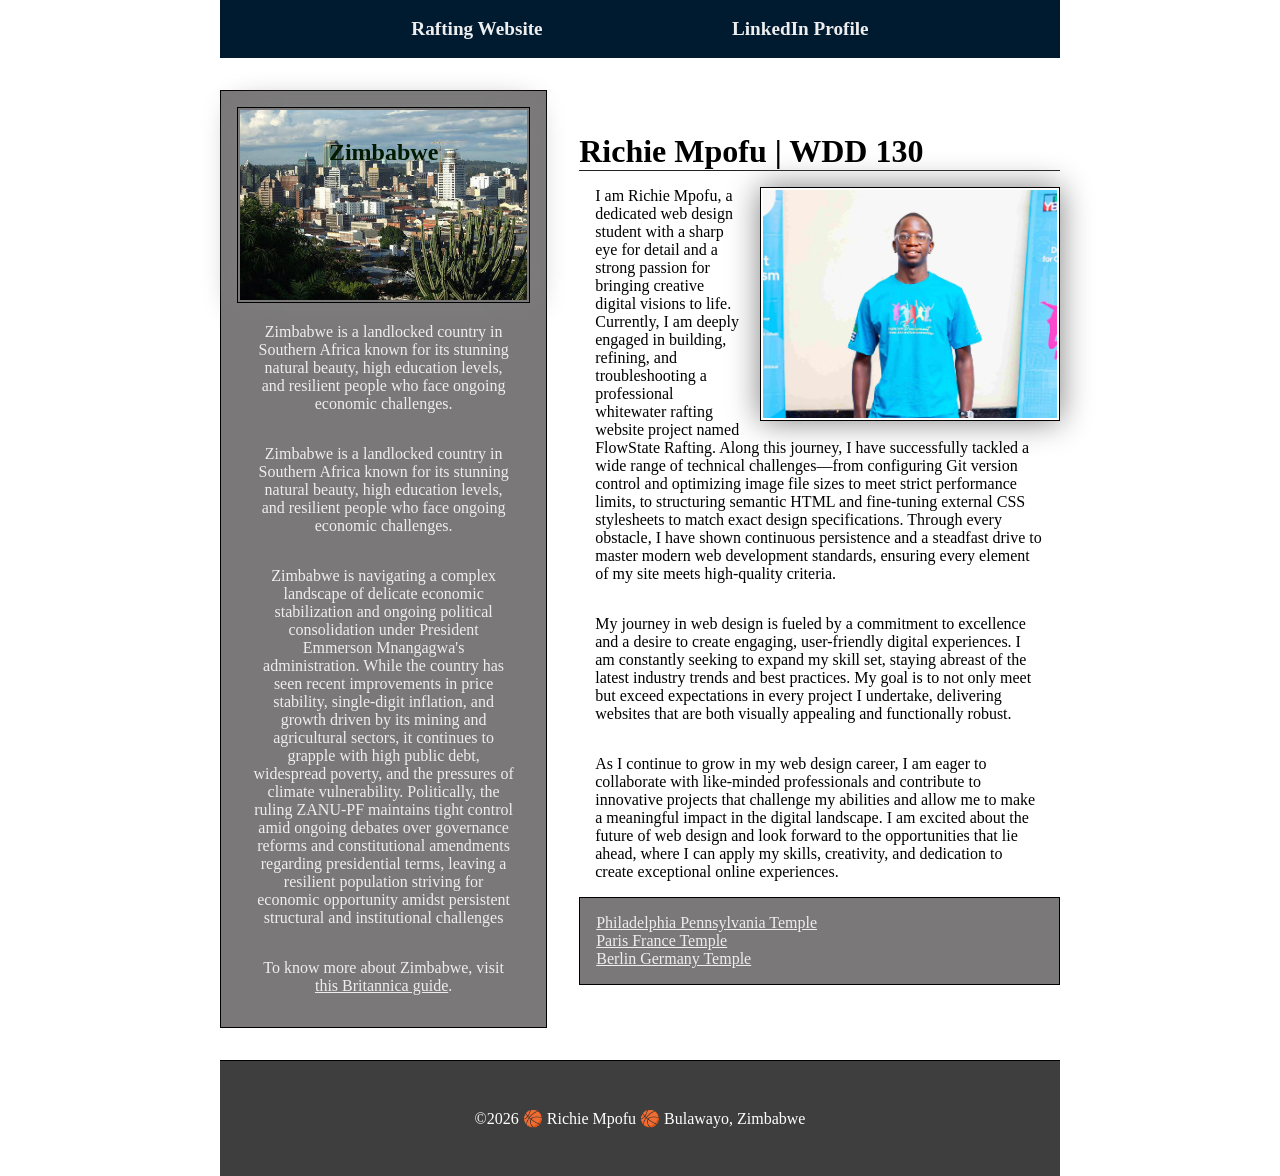
<file: index.html>
<!DOCTYPE html>
<html lang="en-US">

<head>
    <meta name="description"
      content="My name is Richie and this is the web developing and design course. This page is for the purpose of practicing.">
    <link rel="stylesheet" href="styles/styles.css">
    <meta charset="UTF-8">
    <meta name="viewport" content="width=device-width, initial-scale=1.0">
    <title>Richie Mpofu | WDD 130 </title>
    <meta name="author" content="Richie Mpofu">
</head>

<body>
    <header>
        <nav>
            <a href="wwr/">Rafting Website</a>
            <a href="https://www.linkedin.com/in/richiempofu/" target="_blank">LinkedIn Profile</a>
        </nav>
    </header>
<div class="grid">
    <main>
        <h1>Richie Mpofu | WDD 130</h1>
        <img src="images/profile.jpg" alt="Hello, My name is Richie Mpofu" width="200">
        <p>I am Richie Mpofu, a dedicated web design student with a sharp eye for detail and a strong passion for bringing creative digital visions to life. Currently, I am deeply engaged in building, refining, and troubleshooting a professional whitewater rafting website project named FlowState Rafting. Along this journey, I have successfully tackled a wide range of technical challenges—from configuring Git version control and optimizing image file sizes to meet strict performance limits, to structuring semantic HTML and fine-tuning external CSS stylesheets to match exact design specifications. Through every obstacle, I have shown continuous persistence and a steadfast drive to master modern web development standards, ensuring every element of my site meets high-quality criteria.</p>
        <p>My journey in web design is fueled by a commitment to excellence and a desire to create engaging, user-friendly digital experiences. I am constantly seeking to expand my skill set, staying abreast of the latest industry trends and best practices. My goal is to not only meet but exceed expectations in every project I undertake, delivering websites that are both visually appealing and functionally robust.</p>
        <p>As I continue to grow in my web design career, I am eager to collaborate with like-minded professionals and contribute to innovative projects that challenge my abilities and allow me to make a meaningful impact in the digital landscape. I am excited about the future of web design and look forward to the opportunities that lie ahead, where I can apply my skills, creativity, and dedication to create exceptional online experiences.</p>
        <ul class="box">
        <li><a href="https://www.churchofjesuschrist.org/temples/details/philadelphia-pennsylvania-temple" target="_blank" rel="noopener">Philadelphia Pennsylvania Temple</a></li>
        <li><a href="https://www.churchofjesuschrist.org/temples/details/paris-france-temple" target="_blank" rel="noopener">Paris France Temple</a></li>
        <li><a href="https://www.churchofjesuschrist.org/temples/details/berlin-germany-temple" target="_blank" rel="noopener">Berlin Germany Temple</a></li>
        </ul>

    </main>
    <aside class="box">
        <h2>Zimbabwe</h2>
        <img src="images/zimbabwe.jfif" alt="Zimbabwe, Harare City" width="200">
        <p>Zimbabwe is a landlocked country in Southern Africa known for its stunning
            natural beauty, high
            education levels, and resilient people who face ongoing economic challenges.</p>
        <p>Zimbabwe is a landlocked country in Southern Africa known for its stunning natural beauty, high education levels, and resilient people who face ongoing economic challenges.</p>
        <p>Zimbabwe is navigating a complex landscape of delicate economic stabilization and ongoing political consolidation under President Emmerson Mnangagwa's administration. While the country has seen recent improvements in price stability, single-digit inflation, and growth driven by its mining and agricultural sectors, it continues to grapple with high public debt, widespread poverty, and the pressures of climate vulnerability. Politically, the ruling ZANU-PF maintains tight control amid ongoing debates over governance reforms and constitutional amendments regarding presidential terms, leaving a resilient population striving for economic opportunity amidst persistent structural and institutional challenges</p>
        <p>To know more about Zimbabwe, visit <a href="https://www.britannica.com/place/Zimbabwe?utm_source=gemini">this Britannica guide</a>.</p>
    </aside>
</div>
        <footer>
            <p>©2026 🏀 Richie Mpofu 🏀 Bulawayo, Zimbabwe</p>
        </footer>
    </body>
    </html>
</file>
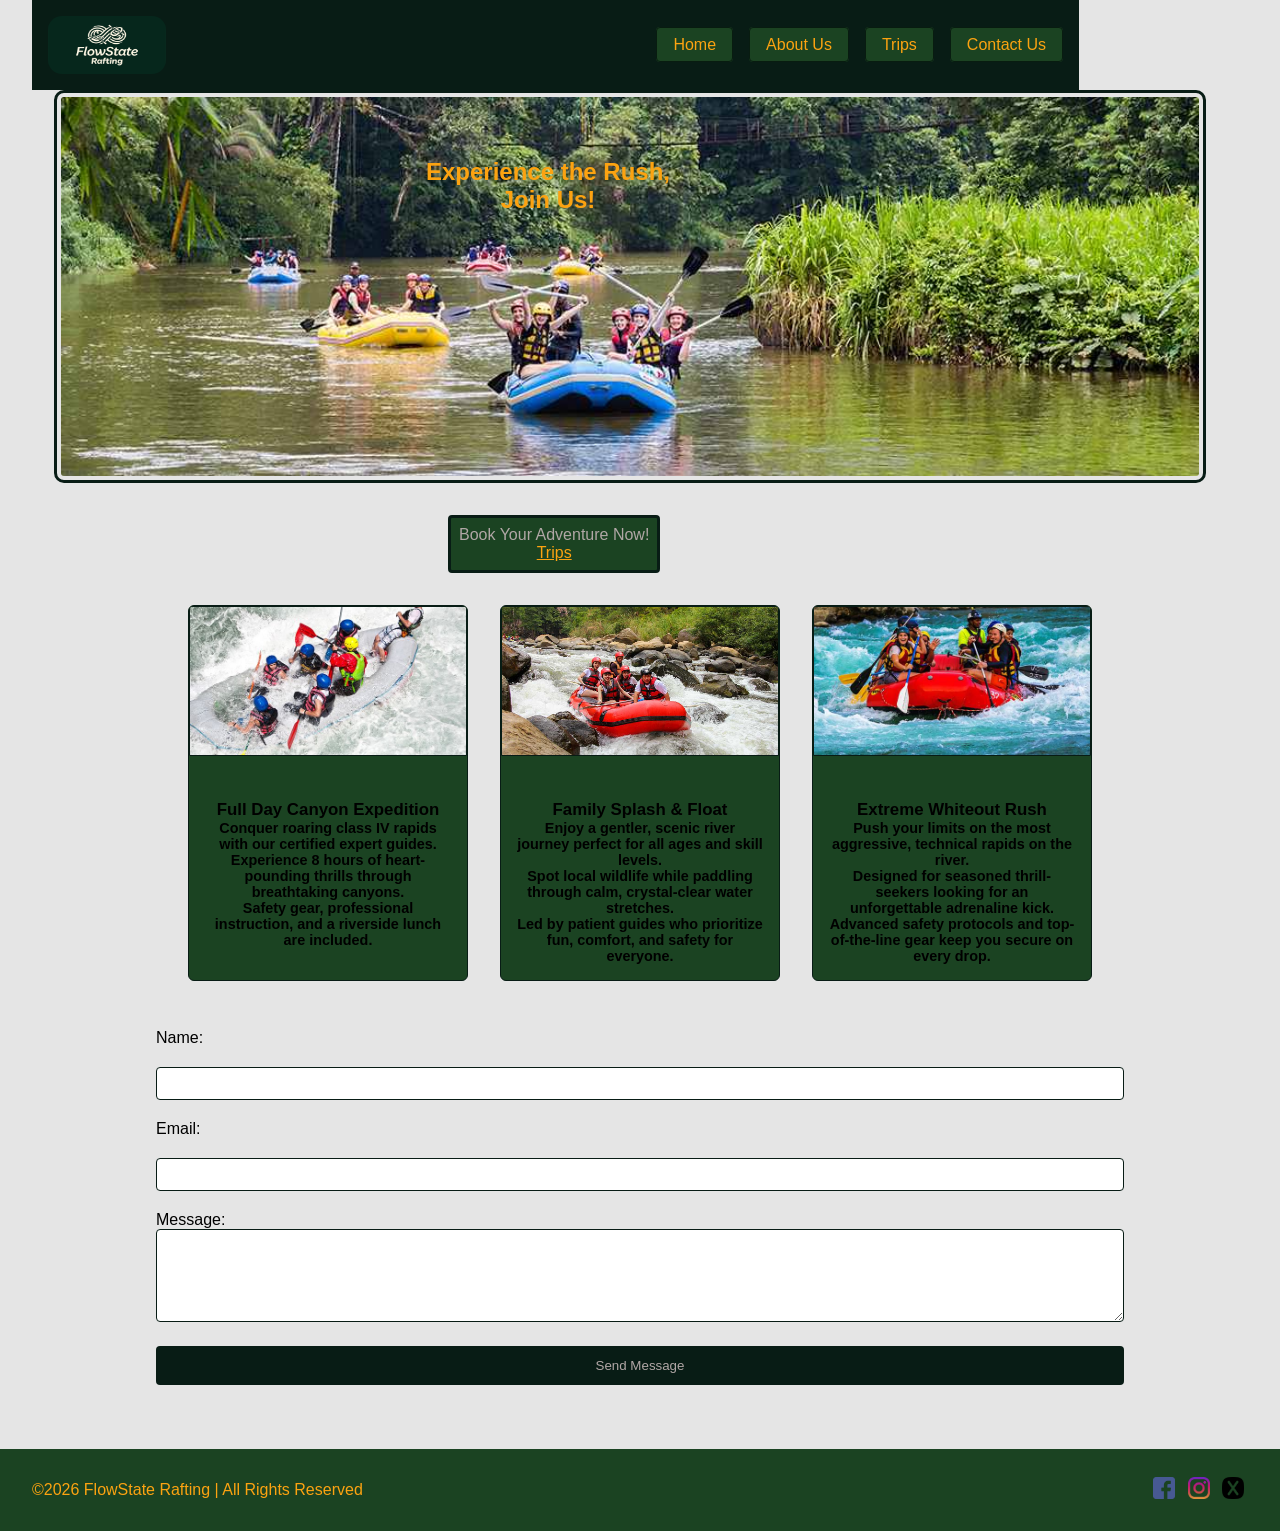
<file: wwr/index.html>
<!DOCTYPE html>
<html lang="en">
<head>
    <meta charset="UTF-8">
    <meta name="description" content="Discover thrilling guided kayaking tours and scenic river expeditions with WhiteOut Adventures. Book your safe, family-friendly river experience today!">
    <meta name="viewport" content="width=device-width, initial-scale=1.0">
    <title>Home:FlowState Rafting | WHITEOUT ADVENTURES</title>
    <link rel="stylesheet" href="styles/index.css">
    <link rel="stylesheet" href="styles/rafting.css">
    <link rel="stylesheet" href="styles/contact.css">
    <link rel="stylesheet" href="styles/trips.css">
    <meta name="author" content="Richie Mpofu">
</head>
<body>
    <header>
    <img src="images/company-icon.jpg" alt="FlowState Rafting Logo" width="200">
    <nav>
        <ul class="navigation">
            <li><a href="index.html">Home</a></li>
            <li><a href="about.html">About Us</a></li>
            <li><a href="trips.html">Trips</a></li>
            <li><a href="contact.html">Contact Us</a></li>
        </ul>
    </nav>
    </header>
    <section class="hero-section">
        <img src="images/draft.jpg" alt="Whiteout Rafting">
        <div class="trips"></div>
            <h1>Experience the Rush,<br>Join Us!</h1>
        </div>
            <button type="go-to-trips">Book Your Adventure Now!<br>
            <a href="trips.html">Trips</a>
            </button>
    </section>
    <main>
    <section class="home">
        <div class="home-grid">
    <figure>
        <img src="images/adraft.jpg" alt="Widowmaker Gorge">
        <figcaption>
            <h3>Full Day Canyon Expedition</h3>
            <p>Conquer roaring class IV rapids with our certified expert guides.</p>
            <p>Experience 8 hours of heart-pounding thrills through breathtaking canyons.</p>
            <p>Safety gear, professional instruction, and a riverside lunch are included.</p>
        </figcaption>
    </figure>

    <figure>
        <img src="images/thraft.jpg" alt="Lava Falls">
        <figcaption>
            <h3>Family Splash & Float</h3>
            <p>Enjoy a gentler, scenic river journey perfect for all ages and skill levels.</p>
            <p>Spot local wildlife while paddling through calm, crystal-clear water stretches.</p>
            <p>Led by patient guides who prioritize fun, comfort, and safety for everyone.</p>
        </figcaption>
    </figure>

    <figure>
        <img src="images/fun.jpg" alt="Granite Drop">
        <figcaption>
            <h3>Extreme Whiteout Rush</h3>
            <p>Push your limits on the most aggressive, technical rapids on the river.</p>
            <p>Designed for seasoned thrill-seekers looking for an unforgettable adrenaline kick.</p>
            <p>Advanced safety protocols and top-of-the-line gear keep you secure on every drop.</p>
        </figcaption>
    </figure>

        </div>
    </section>
    <section class="form-section">
        <form action="#" method="post">
          <label for="name">Name:</label>
          <input type="text" id="name" name="name" required>

          <label for="email">Email:</label>
          <input type="email" id="email" name="email" required>

          <div class="form-group">
            <label for="message">Message:</label>
            <textarea id="message" name="message" rows="5" required></textarea>
          </div>

          <button type="submit">Send Message</button>
        </form>
    </section>
    </main>
    <footer>
    <p>©2026 FlowState Rafting | All Rights Reserved</p>
    <nav class="socialmedia">
        <a href="https://www.facebook.com">
            <img src="images/facebook-icon.png" alt="Facebook Icon" width="40"></a>
        <a href="https://www.instagram.com">
            <img src="images/instagram-icon.png" alt="Instagram Icon" width="40"></a>
        <a href="https://x.com">
            <img src="images/twitter-icon.png" alt="X icon" width="40"></a>
    </nav>
    </footer>
    </body>
</html>
</file>
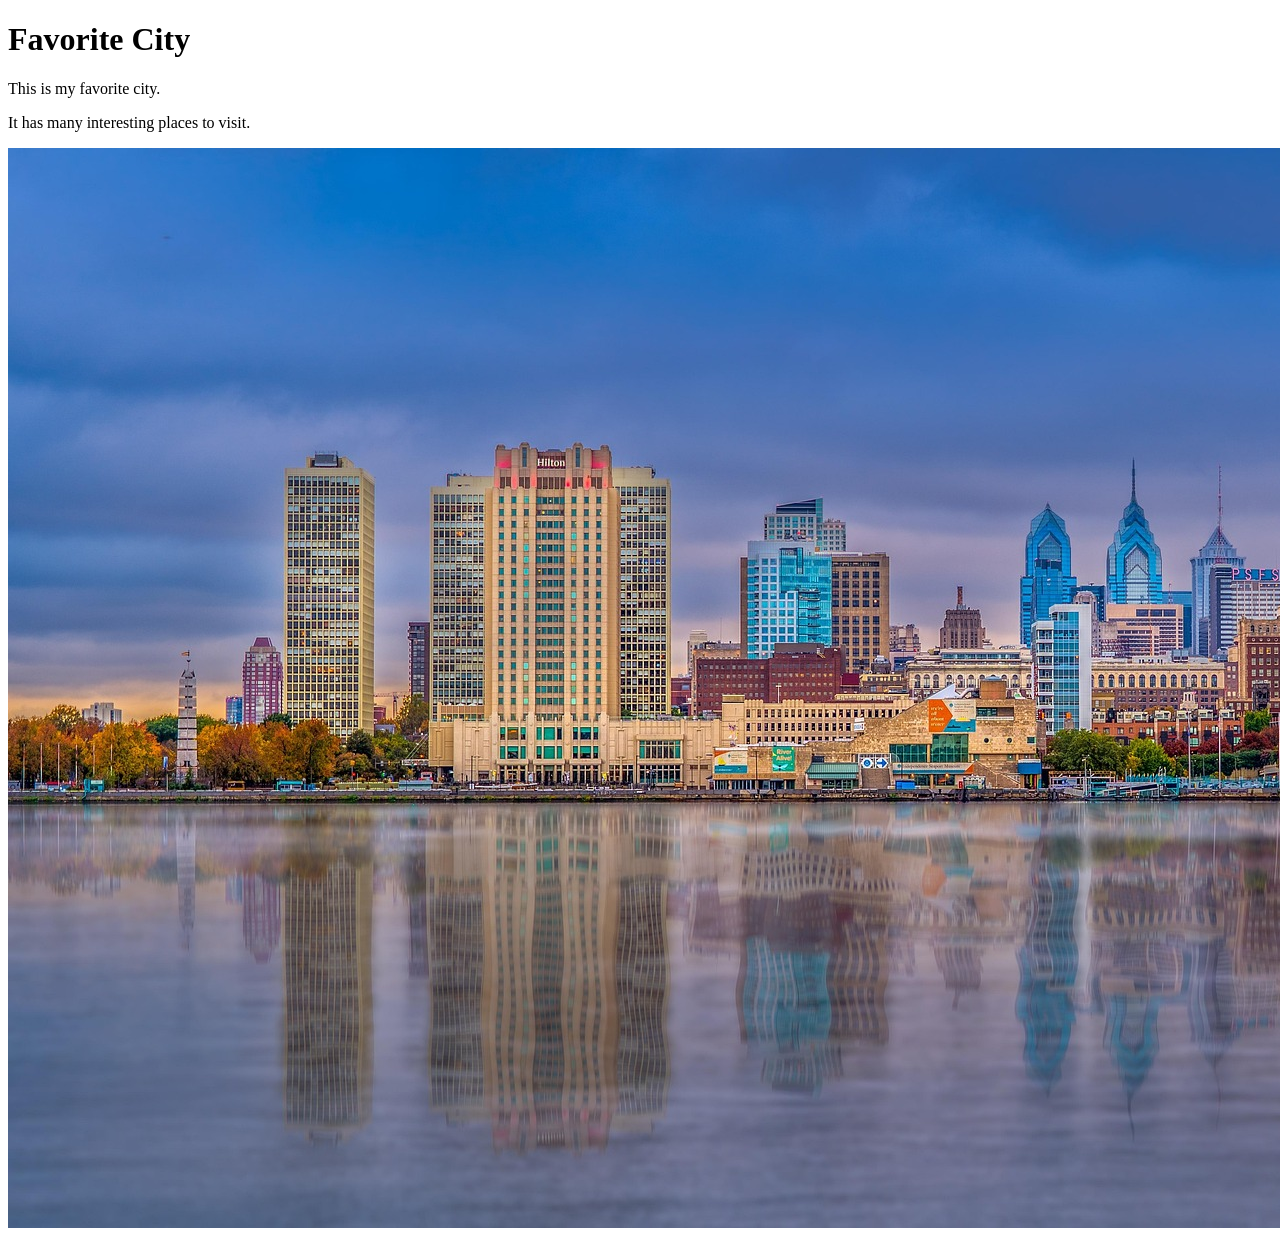
<file: week01/favorite-city.html>
<!DOCTYPE html>
<html lang="en">
<head>
    <meta charset="UTF-8">
    <meta name="viewport" content="width=device-width, initial-scale=1.0">
    <title>Document</title>
</head>
<body>
    <h1>Favorite City</h1>
    <p>This is my favorite city.</p>
    <p>It has many interesting places to visit.</p>
    <img src="images/phili.jpg" alt="Philadelphia City">
</body>
</html>
</file>
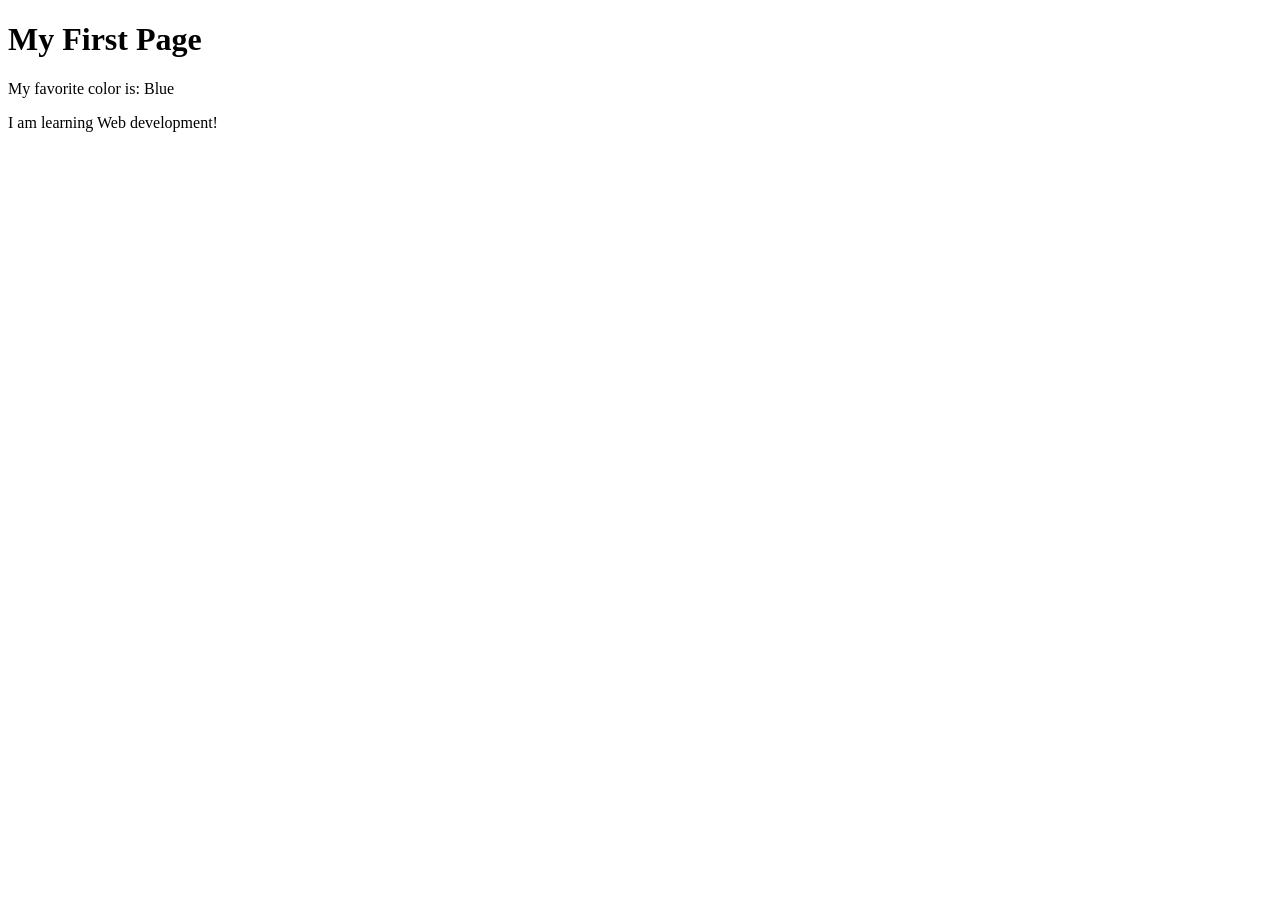
<file: week01/first-page.html>
<!DOCTYPE html>
<html lang="en">

<head>
    <meta charset="UTF-8">
    <meta name="viewport" content="width=device-width, initial-scale=1.0">
    <title>My First Page</title>
</head>

<body>
    <h1>My First Page</h1>
    <p>My favorite color is: Blue </p>
    <p>I am learning Web development!</p>
</body>

</html>
</file>
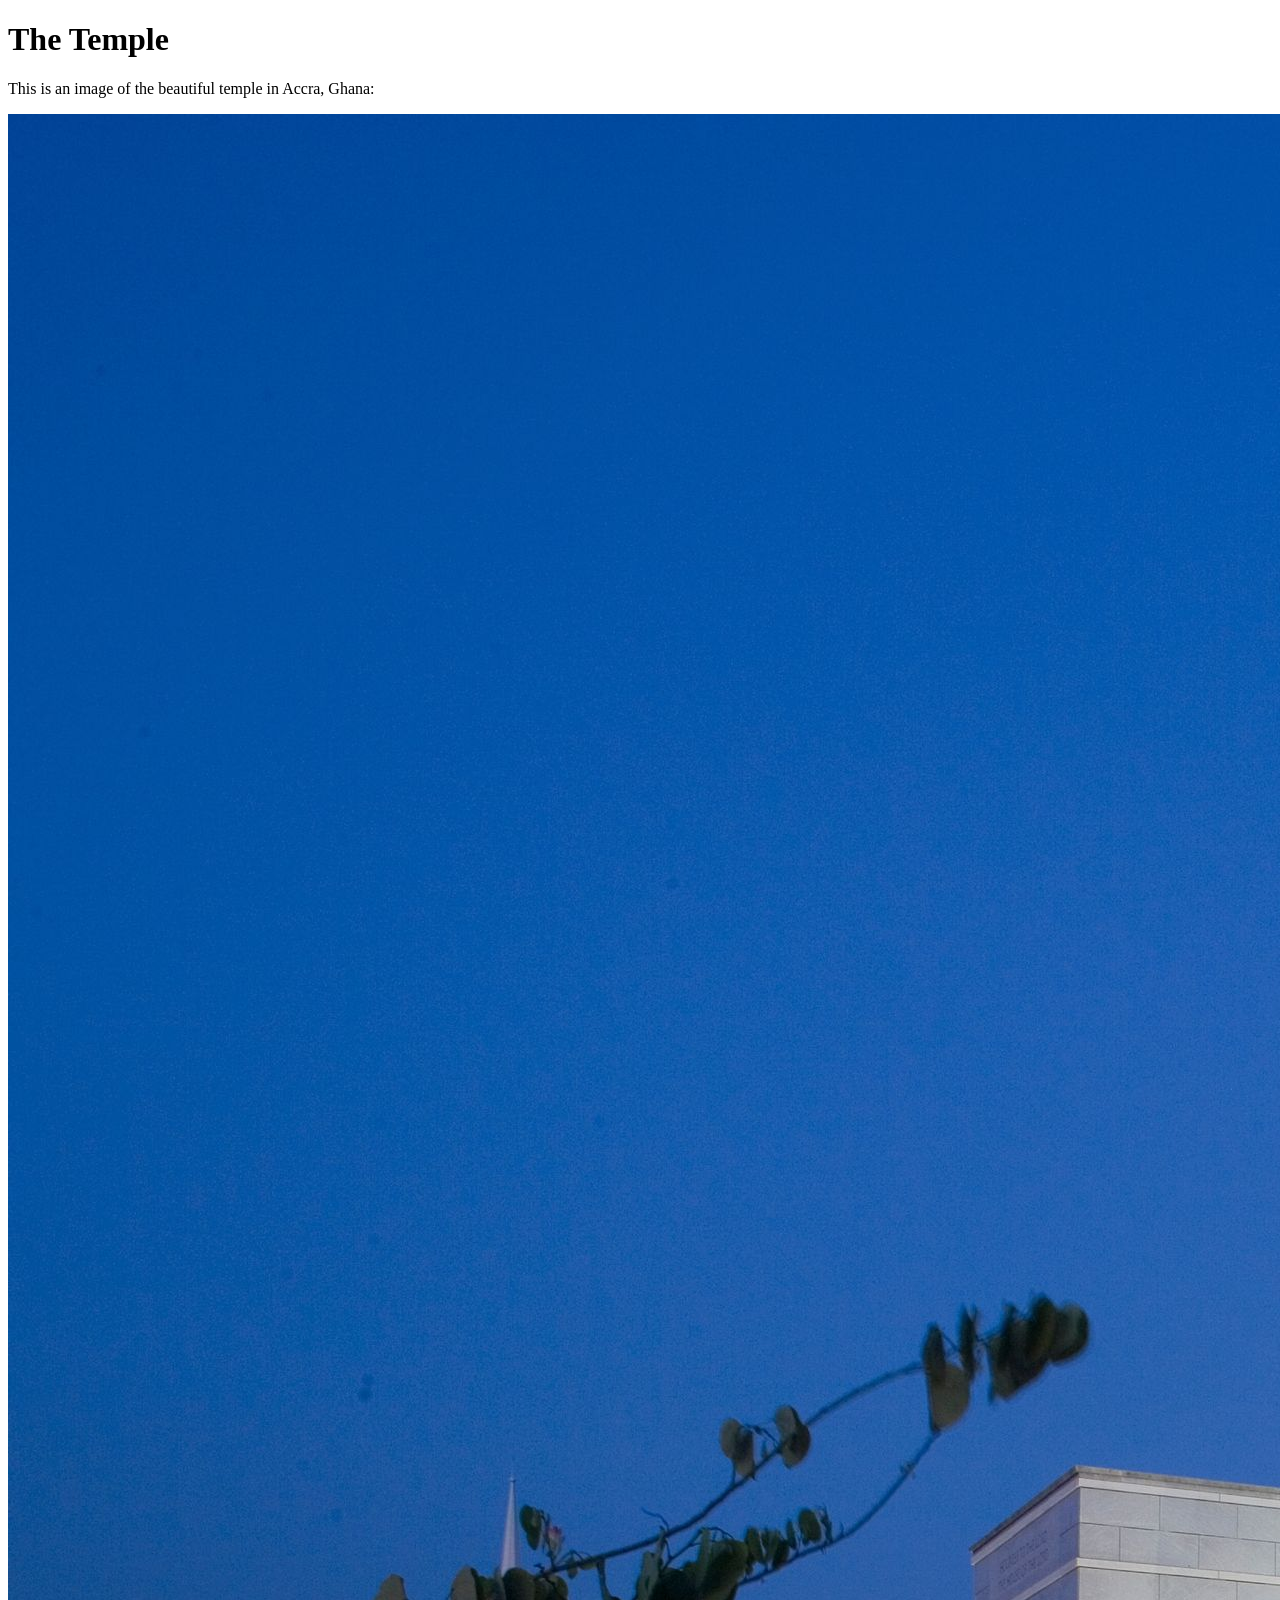
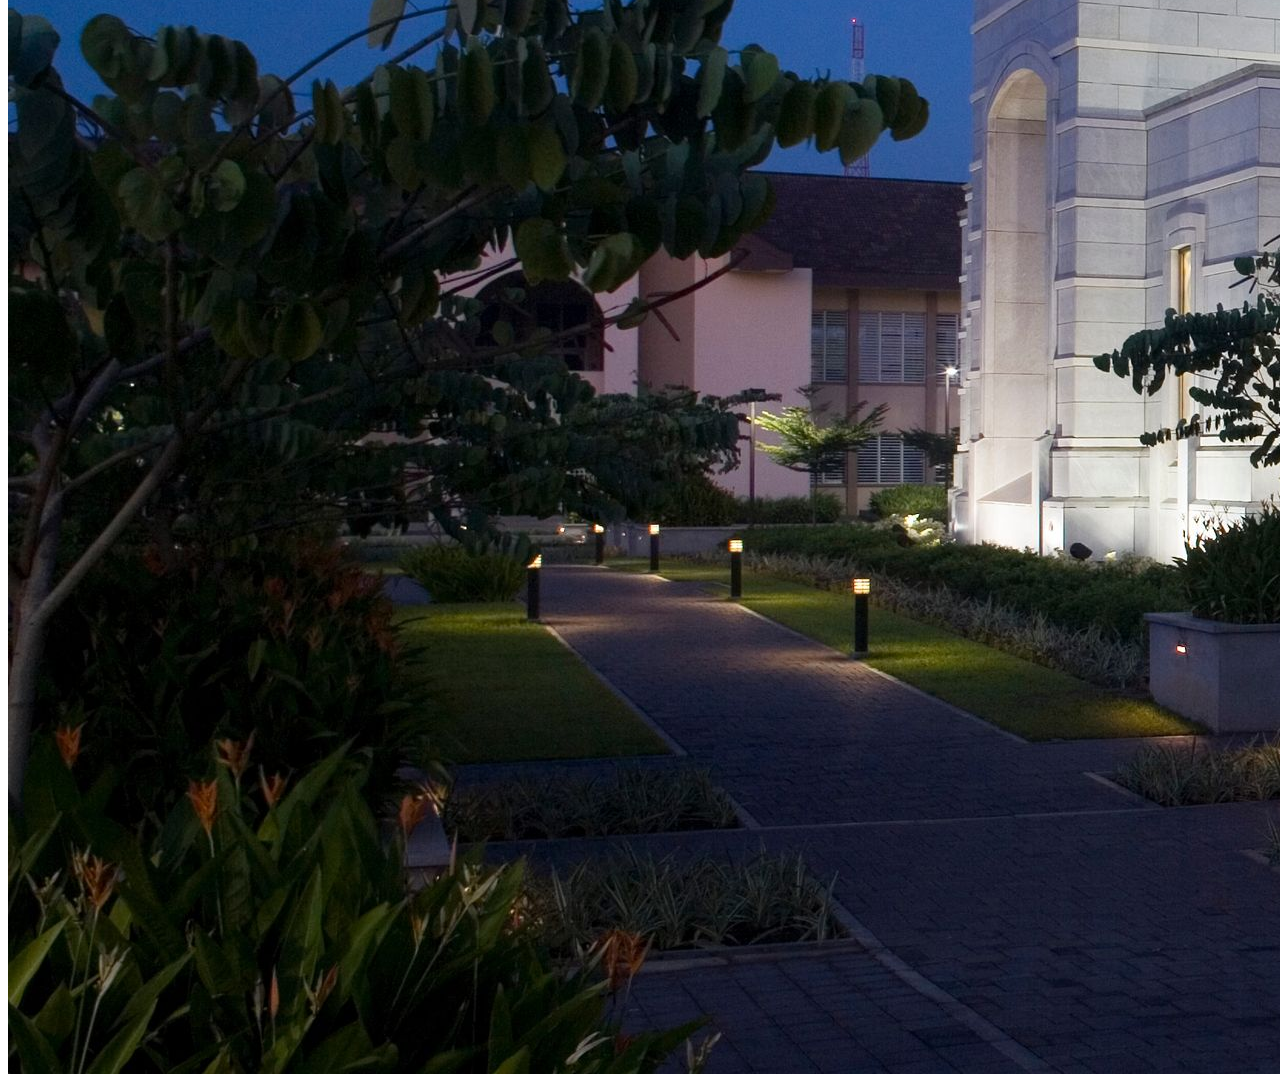
<file: week01/images.html>
<!DOCTYPE html>
<html lang="en">
<head>
    <meta charset="UTF-8">
    <meta name="viewport" content="width=device-width, initial-scale=1.0">
    <title>Temple Image</title>
</head>
<body>
    <h1>The Temple</h1>
    <p>This is an image of the beautiful temple in Accra, Ghana:</p>
    <img src="images/temple-large.jpeg" alt="The Accra Ghana Temple">
    
</body>
</html>
</file>
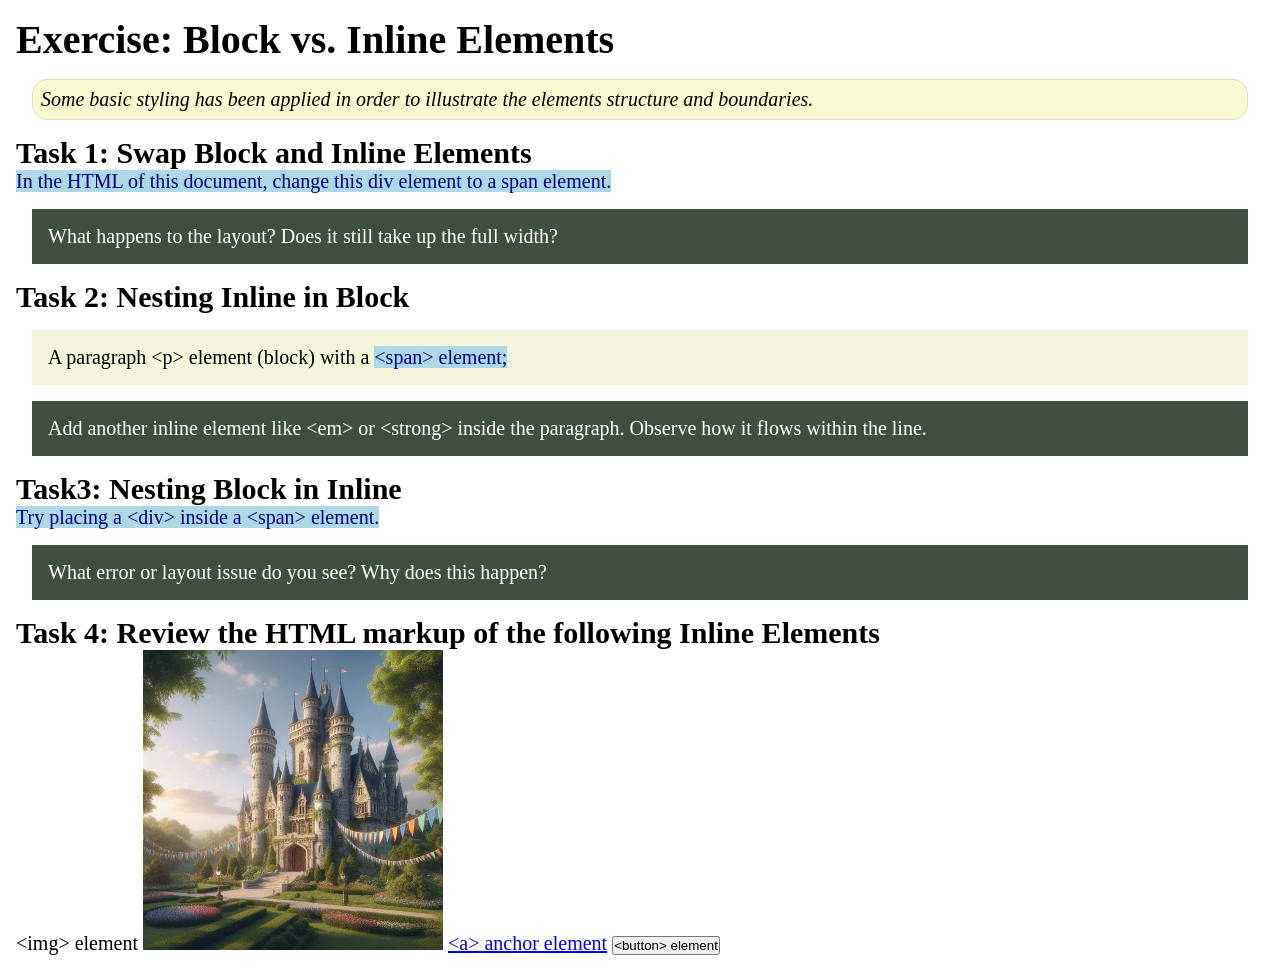
<file: week02/block-vs-inline.html>
<!DOCTYPE html>
<html lang="en">

<head>
    <meta charset="UTF-8">
    <meta name="viewport" content="width=device-width, initial-scale=1.0">
    <title>Exercise: Block vs. Inline Elements</title>
    <link rel="stylesheet" href="styles/block-vs-inline.css">
</head>

<body>
    <main>
        <h1>Exercise: Block vs. Inline Elements</h1>
        <p class="note">Some basic styling has been applied in order to illustrate the elements structure and
            boundaries.</p>

        <h2>Task 1: Swap Block and Inline Elements</h2>
        <span>In the HTML of this document, change this div element to a span element.</span>

        <p class="question">What happens to the layout? Does it still take up the full width?</p>

        <h2>Task 2: Nesting Inline in Block</h2>
        <p>A paragraph &lt;p&gt; element (block) with a <span>&lt;span&gt; element;</span></p>
        <p class="question">Add another inline element like &lt;em&gt; or &lt;strong&gt; inside the paragraph. Observe
            how it flows within the line.</p>

        <h2>Task3: Nesting Block in Inline</h2>
        <span>Try placing a &lt;div&gt; inside a &lt;span&gt; element.</span>
            <p class="question">What error or layout issue do you see? Why does this happen?</p>


            <h2>Task 4: Review the HTML markup of the following Inline Elements</h2>
        &lt;img&gt; element
        <img src="images/castle.webp" alt="placeholder image (images are inline)" width="300" height="300">
        <a href="https://churchofjesuschrist.org">&lt;a&gt; anchor element</a>
        <button type="button">&lt;button&gt; element</button>
    </main>
</body>

</html>
</file>
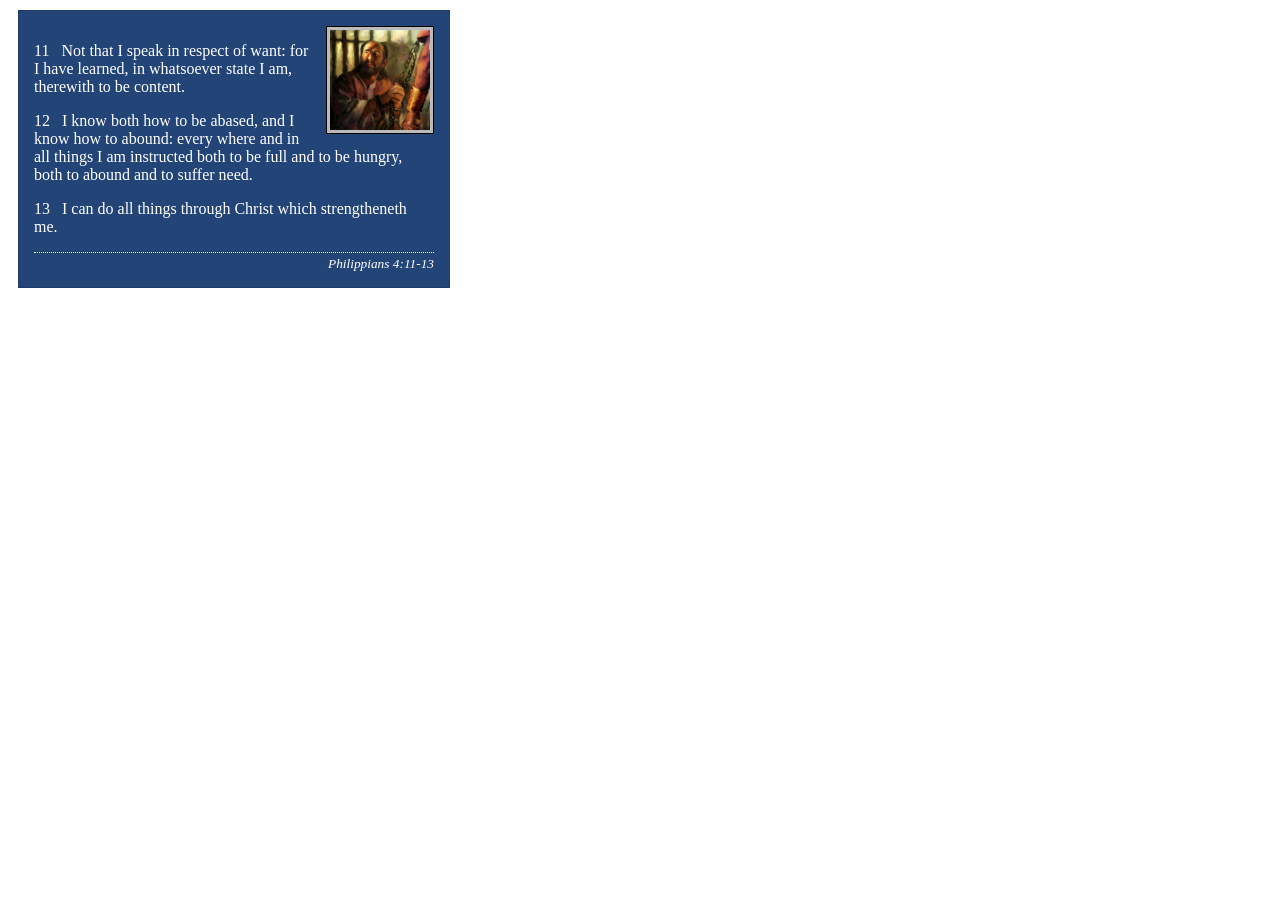
<file: week02/box-model-solution.html>
<!DOCTYPE html>
<html lang="en">
<head>
    <meta charset="UTF-8">
    <meta name="viewport" content="width=device-width, initial-scale=1.0">
    <title>Box Model Activity</title>
    <link rel="stylesheet" href="styles/box-model-solution.css">
</head>
<body>
    <main>
        <div class="callout">
            <img src="images/apostle-paul-imprisoned.webp" alt="Paul the Apostle - Imprisoned in Rome" width="200" height="200">
            <blockquote>
                <p>11 &nbsp; Not that I speak in respect of want: for I have learned, in whatsoever state I am, therewith to be content.</p>
                <p>12 &nbsp; I know both how to be abased, and I know how to abound: every where and in all things I am instructed both to be full and to be hungry, both to abound and to suffer need.</p>
                <p>13 &nbsp; I can do all things through Christ which strengtheneth me.</p>
            </blockquote>
            <cite>Philippians 4:11-13</cite>
        </div>
    </main>
</body>
</html>
</file>
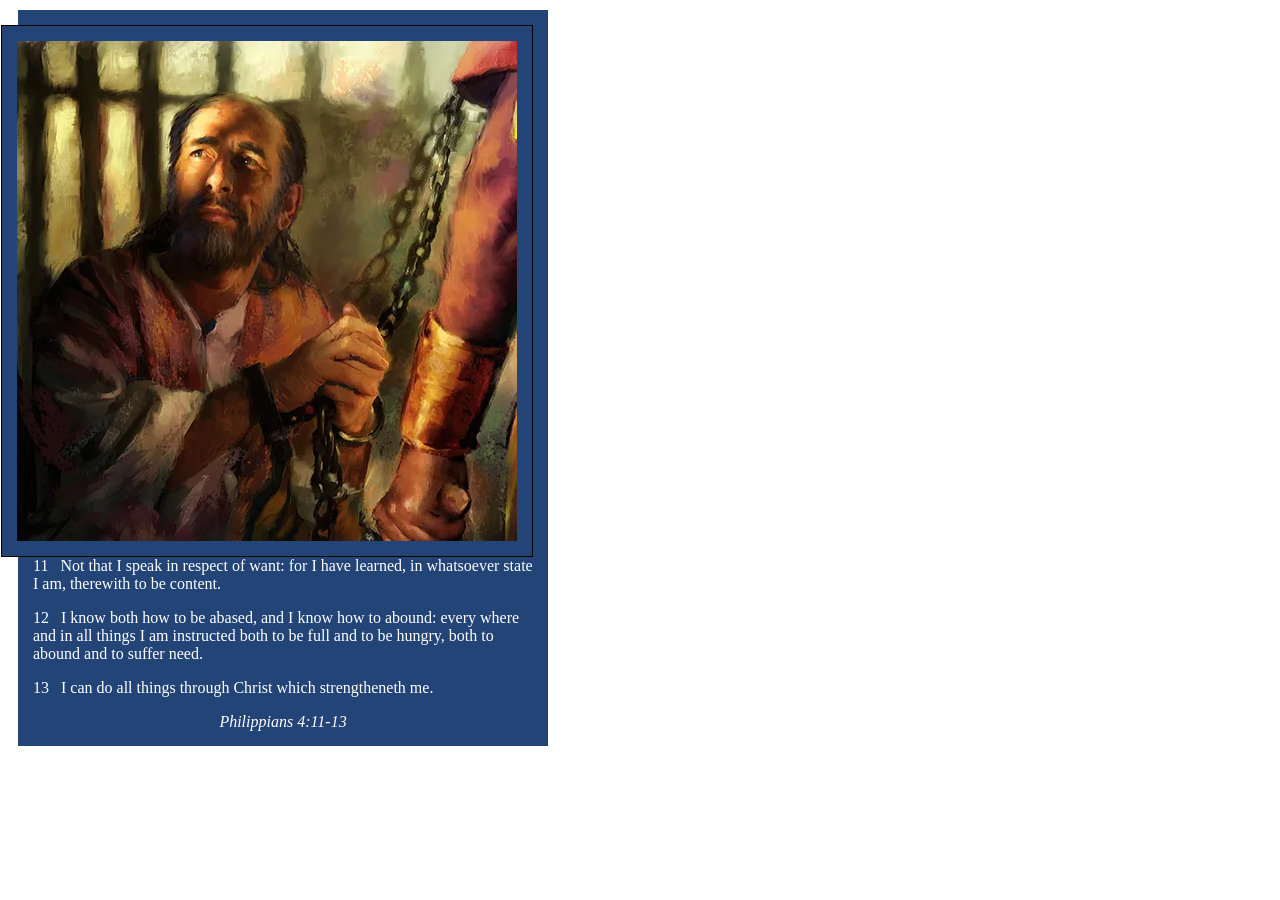
<file: week02/box-model.html>
<!DOCTYPE html>
<html lang="en">
<head>
    <link rel="stylesheet" href="styles/box-model.css"
    <meta charset="UTF-8">
    <meta name="viewport" content="width=device-width, initial-scale=1.0">
    <title>Box Model Activity</title>
</head>
<body>
    <main>
        <div class="callout">
            <img src="images/apostle-paul-imprisoned.webp" alt="Paul the Apostle - Imprisoned in Rome" width="200" height="200">
            <blockquote>
                <p>11 &nbsp; Not that I speak in respect of want: for I have learned, in whatsoever state I am, therewith to be content.</p>
                <p>12 &nbsp; I know both how to be abased, and I know how to abound: every where and in all things I am instructed both to be full and to be hungry, both to abound and to suffer need.</p>
                <p>13 &nbsp; I can do all things through Christ which strengtheneth me.</p>
            </blockquote>
            <cite>Philippians 4:11-13</cite>
        </div>
    </main>
</body>
</html>
</file>
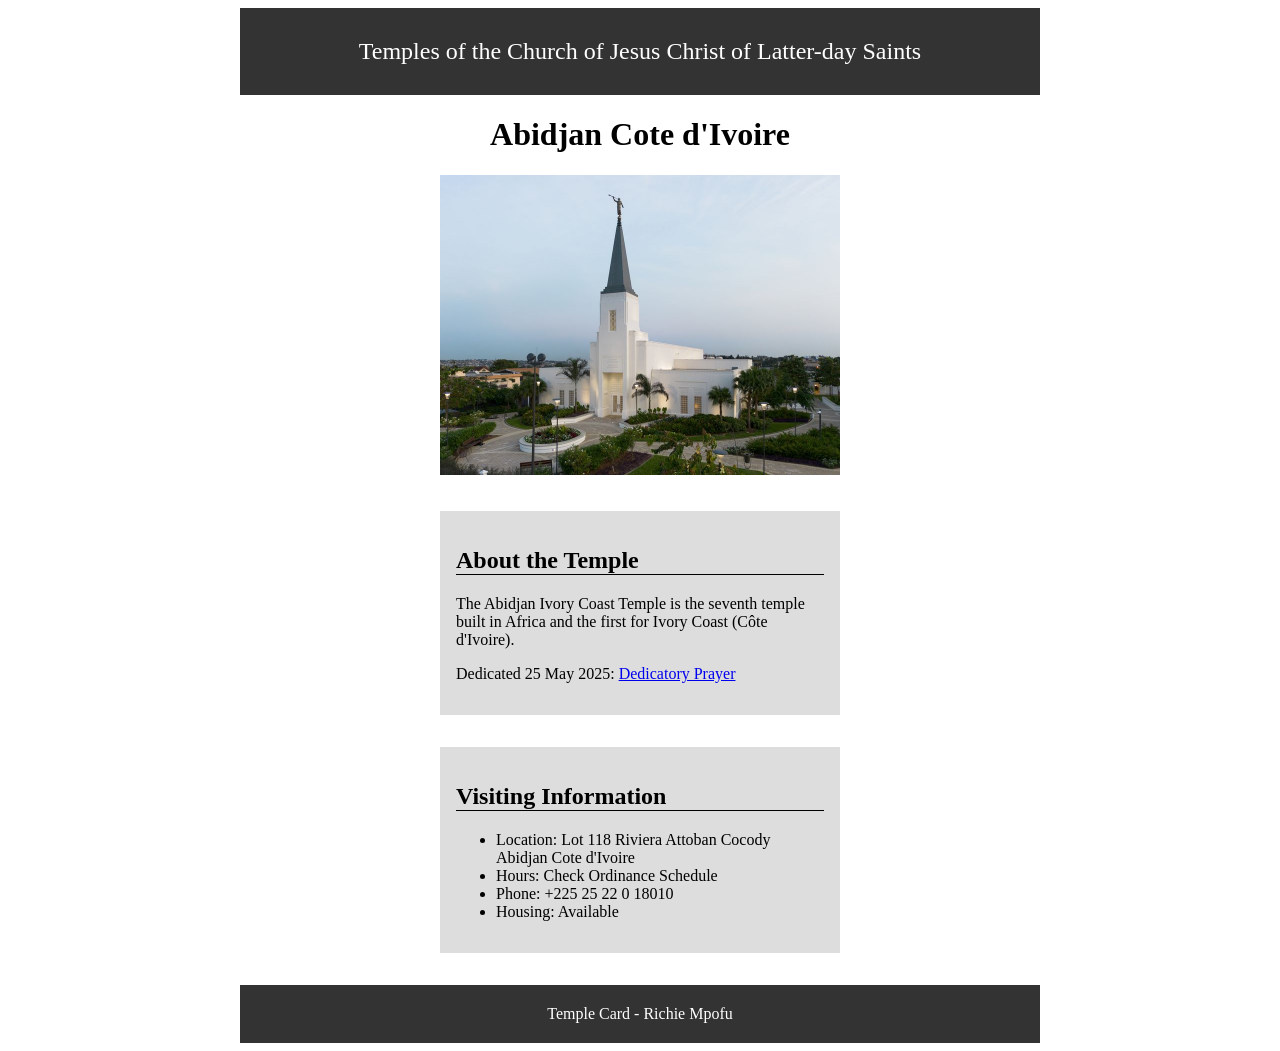
<file: week02/temple.html>
<!DOCTYPE html>
<html lang="en">

<head>
    <meta charset="UTF-8">
    <meta name="viewport" content="width=device-width, initial-scale=1.0">
    <title>Temple Card - Abidjan Cote d'Ivoire</title>
    <link rel="stylesheet" href="styles/temple.css">
</head>

<body>
    <header>
        <p>Temples of the Church of Jesus Christ of Latter-day Saints</p>
    </header>
    <main>
        <h1>Abidjan Cote d'Ivoire</h1>
        <picture>
            <img src="images/abidjan-ivory-coast.jpeg" alt="Abidjan Cote d'Ivoire Temple">
        </picture>
        <section>
            <h2>About the Temple</h2>
            <p>The Abidjan Ivory Coast Temple is the seventh temple built in Africa and the first for Ivory Coast (Côte
                d'Ivoire).</p>
            <p>Dedicated 25 May 2025: <a
                    href="https://www.churchofjesuschrist.org/temples/dedicatory-prayer/abidjan-ivory-coast-temple/2025-05-25?lang=eng"
                    target="_blank" rel="noopener noreferrer">Dedicatory Prayer</a></p>
        </section>
        <section>
            <h2>Visiting Information</h2>
            <ul>
                <li>Location: Lot 118 Riviera Attoban Cocody Abidjan Cote d'Ivoire</li>
                <li>Hours: Check Ordinance Schedule</li>
                <li>Phone: +225 25 22 0 18010</li>
                <li>Housing: Available</li>
            </ul>
        </section>
    </main>
    <footer>
        <p>Temple Card - Richie Mpofu</p>
    </footer>
</body>

</html>
</file>
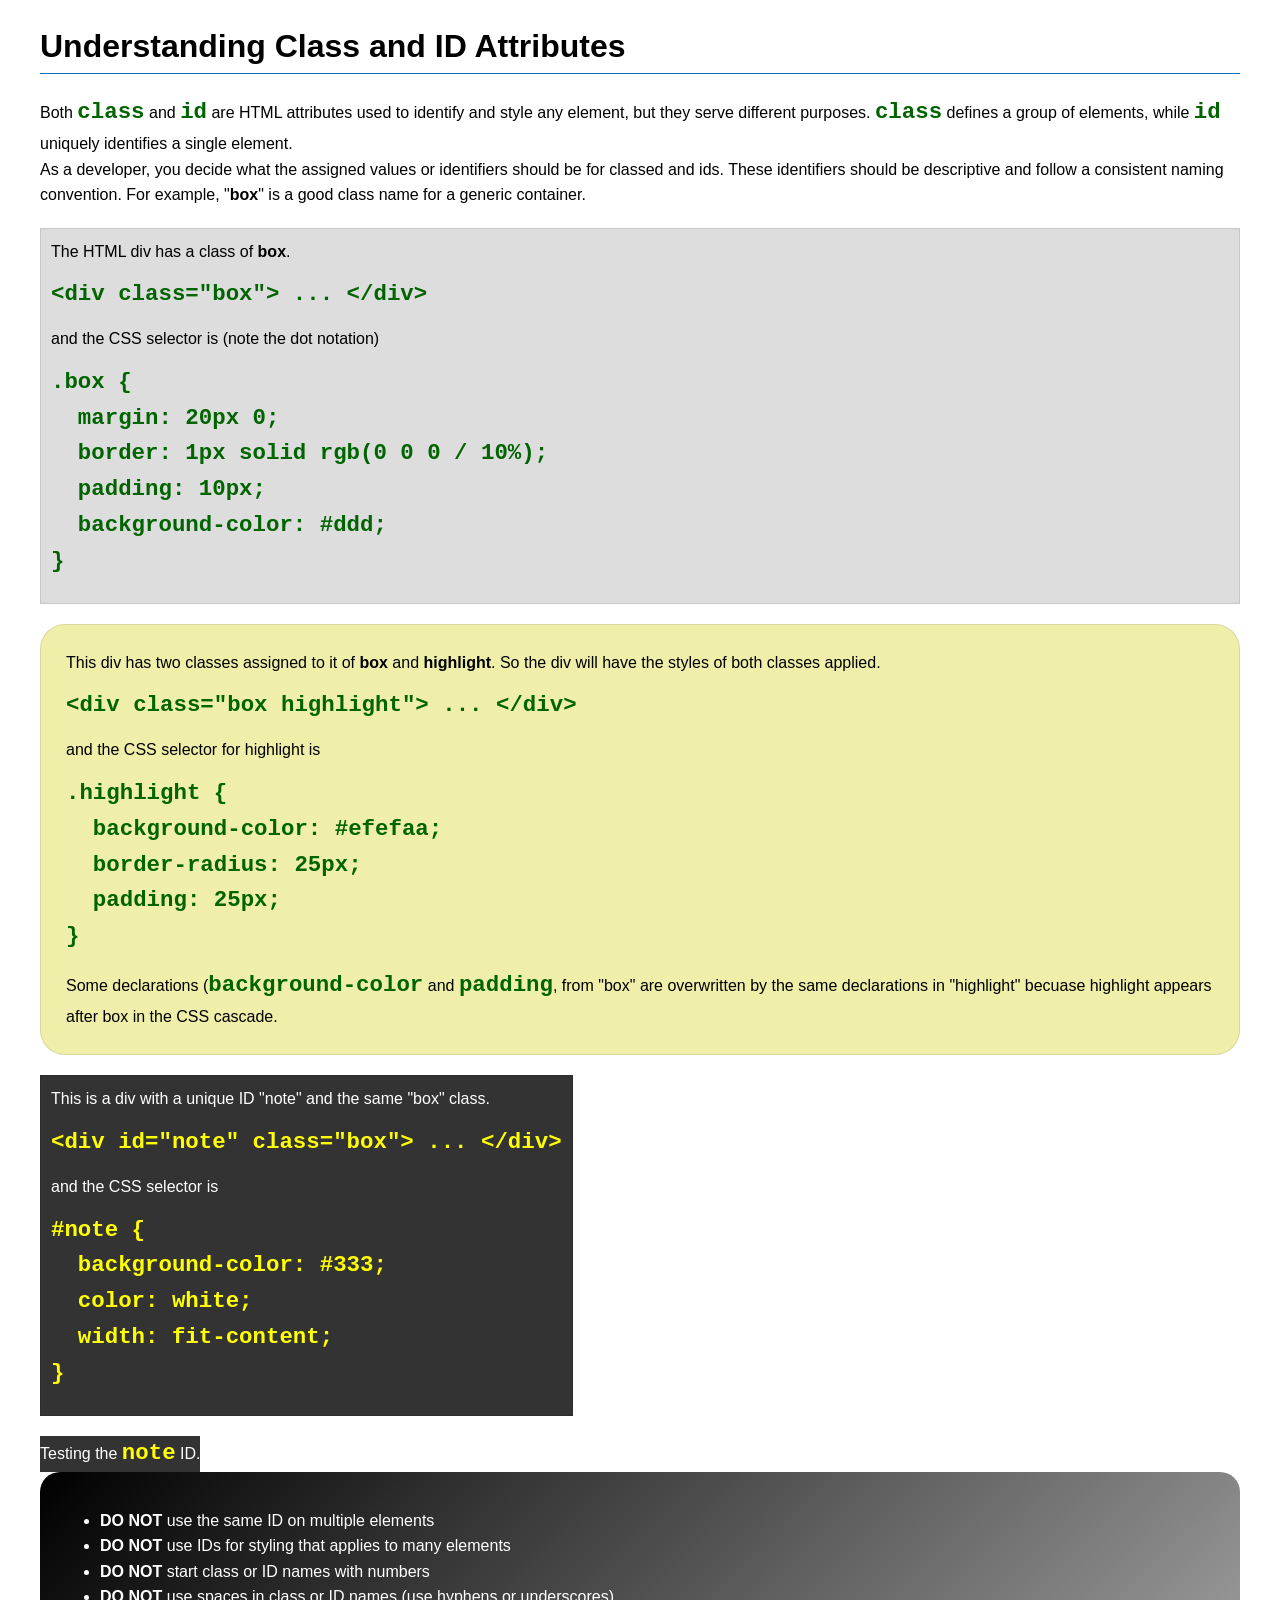
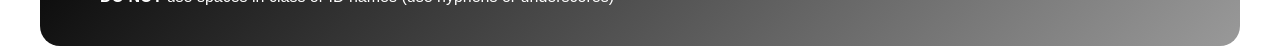
<file: week03/class-and-id.html>
<!DOCTYPE html>
<html lang="en">

<head>
    <meta charset="UTF-8">
    <meta name="viewport" content="width=device-width, initial-scale=1.0">
    <title>Class vs ID Attributes</title>
    <link rel="stylesheet" href="styles/class-and-id.css">
</head>

<body>
    <h1>Understanding Class and ID Attributes</h1>
    <p>Both <code>class</code> and <code>id</code> are HTML attributes used to identify and style any element, but they
        serve different purposes. <code>class</code> defines a group of elements, while <code>id</code> uniquely
        identifies a single element.</p>
    <p>As a developer, you decide what the assigned values or identifiers should be for classed and ids. These
        identifiers should be
        descriptive and follow a consistent naming convention. For example, "<strong>box</strong>" is a good class name
        for a generic container.</p>
    <div class="box">
        <p>The HTML div has a class of <strong>box</strong>.</p>
        <pre><code class="html">&lt;div class="box"&gt; ... &lt;/div&gt;</code></pre>
        and the CSS selector is (note the dot notation)
        <pre><code class="css">.box {
  margin: 20px 0;
  border: 1px solid rgb(0 0 0 / 10%);
  padding: 10px;
  background-color: #ddd; 
}</code></pre>
    </div>

    <div class="box highlight">
        <p>This div has two classes assigned to it of <strong>box</strong> and <strong>highlight</strong>. So the div
            will have the styles of both classes applied.</p>
        <pre><code class="html">&lt;div class="box highlight"&gt; ... &lt;/div&gt;</code></pre>
        and the CSS selector for highlight is
        <pre><code class="css">.highlight {
  background-color: #efefaa;
  border-radius: 25px;
  padding: 25px;
}</code></pre>
<p>Some declarations (<code>background-color</code> and <code>padding</code>, from "box" are overwritten by the same declarations in "highlight" becuase highlight appears after box in the CSS cascade.</p>
    </div>

    <div id="note" class="box">
        <p>This is a div with a unique ID "note" and the same "box" class.</p>
        <pre><code class="html">&lt;div id="note" class="box"&gt; ... &lt;/div&gt;</code></pre>
        and the CSS selector is
        <pre><code class="css">#note {
  background-color: #333;
  color: white;
  width: fit-content;
}</code></pre>
    </div>

    <div id="note">
        <p>Testing the <code>note</code> ID.</p>
    </div>

    <section id="best-practice">
        <ul>
            <li><strong>DO NOT</strong> use the same ID on multiple elements</li>
            <li><strong>DO NOT</strong> use IDs for styling that applies to many elements</li>
            <li><strong>DO NOT</strong> start class or ID names with numbers</li>
            <li><strong>DO NOT</strong> use spaces in class or ID names (use hyphens or underscores)</li>
        </ul>
    </section>




</body>

</html>
</file>
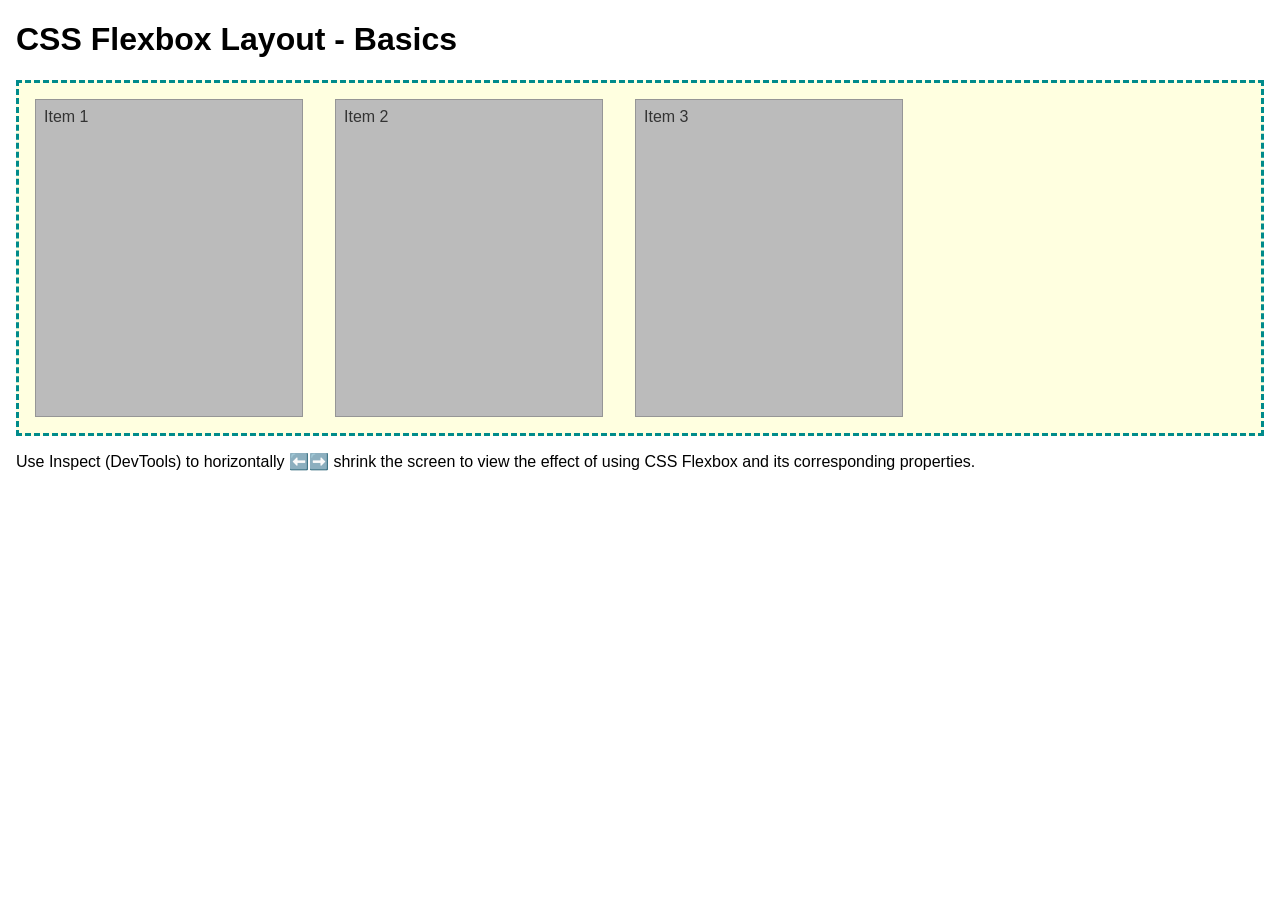
<file: week04/flexbox-layout.html>
<!DOCTYPE html>
<html lang="en">
<head>
    <meta charset="UTF-8">
    <meta name="viewport" content="width=device-width, initial-scale=1.0">
    <title>CSS Flexbox Layout - Basics</title>
    <link rel="stylesheet" href="styles/flexbox.css">
</head>
<body>
    <main>
        <h1>CSS Flexbox Layout - Basics</h1>
        <div class="flex-container">
            <div class="flex-item item1">Item 1</div>
            <div class="flex-item item2">Item 2</div>
            <div class="flex-item item3">Item 3</div>
        </div>
        <p>Use Inspect (DevTools) to horizontally ⬅️➡️ shrink the screen to view the effect of using CSS Flexbox and its corresponding properties.</p>
    </main>
</body>
</html>
</file>
<file: styles/styles.css>
* {
    margin: 0;
    padding: 0;
    box-sizing: border-box;
}

a {
    color: #eee;
}


header,
.grid,
footer {
  max-width: 840px;
  margin: 0 auto;
}

nav {
  background-color: #001a30;
  padding: 1rem;
  display: flex;
  justify-content: space-evenly;
  align-items: center;
}

nav a {
  display: block;
  padding: 0.5rem;
  text-decoration: none;
  font-size: 1.2rem;
  font-weight: 700;
  color: #eee;
/* shorthand for white */
}

main {
    max-width: 50rem;
    grid-column: 2/3;
    margin: 1rem 0;
}

h1 {
    border-bottom: 1px solid #222;
}

aside {
max-width: 30rem;
text-align: center;
position: relative;
grid-column: 1/2;
grid-row: 1/2;
gap: 2rem;
}

aside img {
    width: 100%;
    height: auto;
}


nav {
    padding: 10px;
}

img {
    width: 150px;
    height: auto;
    border: 1px solid black;
    padding: 2px;
    box-shadow: 0 0 30px gray;
}

p {
    padding: 1rem;
}



main img {
    width: 300px;
    height: auto;
    float: right;
    margin: 1rem 0 1rem 1rem;
}

aside h2 {
    position: absolute;
    left: 50%;
    transform: translateX(-50%);
    top: 3rem;
    color: rgb(1, 26, 1);
}


footer {
    margin-top: 15px;
    border-top: 1px solid #000;
    text-align: center;
}

footer {
    background-color: #3e3e3e;
    color: #fff;
    padding: 2rem 1rem;
}

ul {
    list-style: none;
    padding: 1rem;
}



/* Class Selectors */
.box {
    padding: 1rem;
    border: 1px solid #000;
    background-color: #7a7878;
    color: #eee;
}

.grid {
  display: grid;
  align-items: center;
  gap: 2rem;
  margin-top: 2rem;
  margin-bottom: 2rem;
}
</file>
<file: wwr/styles/index.css>
:root {
    --primary-color: #081C15;
    --secondary-color: #1b4322;
    --text-dark: #000000;
    --text-dark2: #fca311;
    --text-light: #b1a7a6;
    --bg-light: #e5e5e5;
    --font-stack: "Segoe UI", Tahoma, Geneva, Verdana, sans-serif;
}

.hero-section h1 {
    position: absolute;
    top: 30px;
    width: 90%;          
    max-width: 1000px;   
    margin-left: 3rem;
    margin-top: 5rem;   
    padding-top: 3rem;
    padding-bottom: 1rem;
    text-align: center;
    color: var(--text-dark2);
    font-weight: bolder;
}

.hero-section img {
    width: 90%;
    height: auto;
    display: block;
    padding: .25rem;
    border-radius: 10px;
    margin-left: 3.4rem;
    border:solid #081C15;
}


button[type="go-to-trips"] {
    background-color: var(--secondary-color);
    color: var(--text-light);
    position: relative;
    padding: 0.5rem;
    border: solid #081C15;
    border-radius: 4px;
    cursor: pointer;
    font-size: medium;
    /* margin:8rem 8rem; */
    margin-left: 28rem;
    margin-top: 2rem;
}
button[type="go-to-trips"]:hover {

    background-color: #081C15;
}
button a {
    color: var(--text-dark2);
}

.home {
    display:grid;
}


.home-grid {
    display: grid;
    grid-template-columns: repeat(3, 1fr);
    gap: 2rem;
    padding: 1rem 2rem;
}

.home-grid figure {
    display: flex;
    text-align: center;
    background-color:var(--secondary-color);
    border-radius: 6px;
    overflow: hidden;
    flex-direction: column;
    border: 1px solid #081C15;
}

.home-grid img {
    width: 100%;
    height: 150px;      
    object-fit: cover;  
    border-radius: 1px;
    border: 1px solid #081C15;
}

.home-grid figcaption {
    margin-top: 0.25rem;
    font-size: 0.9rem;
    font-weight: bold;
    padding: 1rem;
}
</file>
<file: wwr/styles/rafting.css>
:root {
    --primary-color: #081C15;
    --secondary-color: #1b4322;
    --text-dark: #000000;
    --text-dark2: #fca311;
    --text-light: #b1a7a6;
    --bg-light: #e5e5e5;
    --font-stack: "Segoe UI", Tahoma, Geneva, Verdana, sans-serif;
}

* {
    margin: 0;
    padding: 0;
    box-sizing: border-box;
}

body {
    font-family: var(--font-stack);
    background-color: var(--bg-light);
    color: var(--text-dark);
}

.hero {
    position: relative;
}

header {
    display: flex;
    justify-content: space-between;
    align-items: center;
    width: 1047px;
    margin-left: 2rem;
    background-color: var(--primary-color);
}

header nav ul.navigation {
    display: flex;
    list-style: none;
    gap: 1rem;
    padding: 1rem;
}

header nav ul.navigation li a {
    text-decoration: none;
    padding: 0.5rem 1rem;
    border: 1px solid #081C10;
    background-color: var(--secondary-color);
    color: var(--text-dark2);
    border-radius: 4px;
}



header img {
    width: 150px;
    height: 90px;
    border-radius: 30px;
    padding: 1rem;
}

.history-grid {
    display: grid;
    grid-template-columns: 1fr 1fr 1fr;
    gap: 2rem;
    padding: 2rem;
}
.history {
    padding: 2rem;
    color: #081C15;
}

.history-grid img {
    width: 100%;
    height: auto;
    border-radius: 6px;
}

.hero img {
    width: 100%;
    height: auto;
    display: block;
    padding: .25rem;
    border-radius: 10px;
    margin-right: 1rem;
}

.hero { 
    display: flex;
    flex-direction: column;
    align-items: center; 
    justify-content: center;
}

.hero h1 {
    display: flex;
    flex-direction: column;
    position: absolute;
    top: 30px;
    left:.25px;
    width: 98.4%;          
    margin-bottom: 1rem 1rem;   
    padding-top: 1rem;
    justify-self: center;
    padding-bottom: 2rem;
    text-align: center;
    color: var(--text-light);
    background-color: #081C15;
    opacity: 0.8;
}

.hero article {
    display: block;
    position: absolute;
    margin-bottom: 1rem;
    bottom: 30px;
    width: 80%;
    text-align: left;
    padding: 1rem;
    background-color: var(--primary-color);
    color: var(--text-dark);
    font-style: oblique;
    border-radius: 6px;
}

.hero article p, .history p {
    color: var(--text-light);
}

article p {
    padding-left: .5em;
    padding-right: .5em;
}

.hero article img {
    float: right;
    width: 125px;
    height: auto;
    padding: 0.5rem;
    border-radius: 6px;
}

.socialmedia img {
    width: 30px;
    height: auto;
    padding: .25em;
}

footer {
    display: flex;
    justify-content: space-between;
    align-items: center;
    font-size: 1rem;
    background-color: var(--secondary-color);
    color: var(--text-dark2);
    padding: 1.5rem 2rem;
    margin-top: 3rem;
}

h2 {
    width: 100%;
    padding: 16px;
    text-align: center;
    background-color: var(--text-light);
    color: var(--text-dark);
    border: 1px solid #081C10;
} 

.socialmedia a {
    text-decoration: none;
}

.adventures {
    padding: 2rem;
    color: #081C15;
}

.adventure-grid {
    display: grid;
    grid-template-columns: repeat(5, 1fr);
    gap: 1rem;
    padding: 1rem 0;
}

.adventure-grid figure {
    text-align: center;
}

.adventure-grid img {
    width: 100%;
    height: 150px;      
    object-fit: cover;  
    border-radius: 6px;
}

.adventure-grid figcaption {
    margin-top: 0.5rem;
    font-size: 0.9rem;
    font-weight: bold;
}

button[type="home"]:hover {
    background-color: #1b4322;
}
</file>
<file: wwr/styles/contact.css>
* , *::before, *::after {
    box-sizing: border-box;
}

.company-header {
    text-align: center;
}

.company-header address {
    font-style: normal;
    line-height: 1.6;
}

.team-section {
    border: 1px solid #1b4322;
    background-color: #f9f9f9;
    padding: 2rem;
    text-align: center;
}

.team-grid {
    display: flex;
    justify-content: space-around;
    gap: 1rem;
    margin-top: 1.5rem;
}

fieldset {
    border: 1px solid #ccc;
    padding: 1rem;
    margin-bottom: 1rem;
}

fieldset label {
    display: block; /* Forces each radio choice onto its own line */
    margin-bottom: 0.5rem;
}

.contact-row {
    display: flex;
    gap: 2rem;
    margin-bottom: 2rem;
}

.map-section,
.form-section {
    flex: 1; /* Makes map container and form container take equal width */
}

iframe {
    width: 100%;
    height: 100%;
    min-height: 350px;
    border: 1px solid #ccc;
    border-radius: 8px;
}




figcaption {
    margin-top: 0.5rem;
    font-size: 0.95rem;
}



address {
 font-style: normal;
line-height: 1;
}

address a {

    color: var(--primary-color);

    text-decoration: none;

}

address a:hover {

    text-decoration: underline;

} 

main {
 display: grid;
 max-width: 1000px;
 margin: 0 auto;
 padding: 1rem;
 gap: 2rem;
}



figure {
 display: flex;
 flex-direction: column;
 align-items: center;
 grid-template-columns: repeat(auto-fit, minmax(150px, 1fr));
 gap: 1.5rem;
 margin: 0;
 text-align: center;
}



figure img {
 width: 150px;
 height: 150px;
 border-radius: 8px;
 border: 1px solid #081C10;
}

input[type="text"],

input[type="email"],

textarea {

    width: 100%;

    padding: 0.5rem;

    border: 1px solid var(--primary-color);

    border-radius: 4px;
}

button[type="submit"] {

    background-color: var(--primary-color);

    color: var(--text-light);

    padding: 0.75rem 1.5rem;

    border: none;

    border-radius: 4px;

    cursor: pointer;

}
button[type="submit"]:hover {

    background-color:#1b4322;

}

/* 1. Force all form rows to stack vertically from top to bottom */
form {
    display: flex;
    flex-direction: column;
    gap: 1.25rem;
}

/* 2. Align checkbox and text inline next to each other */
.checkbox-group {
    display: flex;
    align-items: center;
}
</file>
<file: wwr/styles/trips.css>
:root {
    --primary-color: #081C15;
    --secondary-color: #1b4322;
    --text-dark: #000000;
    --text-dark2: #fca311;
    --text-light: #b1a7a6;
    --bg-light: #e5e5e5;
    --font-stack: "Segoe UI", Tahoma, Geneva, Verdana, sans-serif;
}


.trip-grid {
    display: grid;
    grid-template-columns: repeat(3, 1fr);
    gap: 2rem;
    padding: 1rem 2rem;
}

.trip-grid figure {
    display: flex;
    text-align: center;
    background-color:var(--secondary-color);
    border-radius: 1px;
    overflow: hidden;
    flex-direction: column;
    border: 1px solid #fca311;
}

.trip-grid img {
    width: 100%;
    height: 150px;      
    object-fit: cover;  
    border-radius: 1px;
    border: 1px solid #fca311;
}

.trip-grid figcaption {
    margin-top: 0.25rem;
    font-size: 0.9rem;
    font-weight: bold;
    padding: 1rem;
}

article {
    display: block;
    position: relative;
    margin: 1rem;
    bottom: 30px;
    width: 1047px;
    justify-self: center;
    text-align: left;
    padding: 1rem;
    color: var(--secondary-color);
    font-style: oblique;
    border-radius: 6px;
    padding: 2rem 2rem;
    border: 1px solid #fca311;
}

article p {
    color: var(--primary-color);
}

article img {
    float: right;
    width: 150px;
    height: auto;
    border-radius: 6px;
    border: 1px solid #081C15;
}

button[type="go-to-contact-us"] {
    background-color: var(--secondary-color);
    color: var(--text-light);
    position: relative;
    padding: 0.5rem;
    border: none;
    border-radius: 4px;
    cursor: pointer;
    font-size: medium;
    margin-left: 28rem;
    margin-bottom: 2rem;
}
button[type="go-to-contact-us"]:hover {

    background-color: #081C15;
}
button a {
    color: var(--text-dark2);
}

table {
    border-collapse: collapse;
    border: 2px solid var(--secondary-color);
    font-family: Verdana;
    font-size: 0.8rem;
    letter-spacing: 1px;
    justify-self: center;
    border-radius: 10px;
}

th,
td {
    border: 1px solid var(--secondary-color);
    padding: 1rem;
    text-align: center;
}

thead th,
tfoot tr {
    background-color: var(--secondary-color);
    color: #fff;
    font-weight: 500;
}
</file>
<file: week02/styles/block-vs-inline.css>
* {
    margin: 0;
    padding: 0;
}

body {
    font-size: 20px;
    margin: 1rem;
}

p,
div {
    background-color: beige;
    margin: 1rem;
    padding: 1rem;
}

span {
    color: navy;
    background-color: lightblue;
}

code {
    margin: 0;
    padding: 0;
    color: green;
    font-size: 1.2rem;
}

.note {
    font-style: italic;
    background-color: lightgoldenrodyellow;
    border-radius: 1rem;
    border: 1px solid rgb(0 0 0 / 10%);
    margin: 1rem;
    padding: .5rem;
}

.question {
    background-color: #3d503d;
    color: #fff;
}
</file>
<file: week02/styles/box-model-solution.css>
.callout {
    max-width: 400px;
    margin: 10px;
    border: 1px solid rgba(0, 0, 0, .1);
    padding: 15px;
    background-color: #247;
    color: #fff;
}

.callout img {
    float: right;
    margin: 0 0 10px 15px;
    border: 1px solid #000;
    padding: 3px;
    background-color: #bbb;
    width: 100px;
    height: auto;

}

blockquote {
    margin: 0;
}

cite {
    display: block;
    border-top: 1px dotted #fff;
    padding-top: 3px;
    text-align: right;
    font-size: smaller;
}
</file>
<file: week02/styles/box-model.css>
.callout {
    max-width: 500px;
    margin:10px ;
    border: 1px solid rgb (0 0 0 / .1);
    padding:15px ;
    background-color:#247;
    color:#fff;	
}

.callout img {
    float: right;
    margin: 0 0 10 15px;
    border: 1px solid black;
    padding: 15px;
    background-color: #247;
    width: 100%;
    height:auto;


    
}

blockquote {
	margin: 0;
}

cite {
	display:block;
    top: border 10px;
    top: padding 1px;
    text-align: center;
    font-size: medium;
}
</file>
<file: week02/styles/temple.css>
* {
    box-sizing: border-box;
}
img {
    width: 100%;
    height: auto;
}

header,
main,
footer {
    max-width: 800px;
    margin: 0 auto;
}

header {
    background-color: #333333;
    color: white;
    padding: .25em;
    text-align: center;
    font-size: 1.5rem;
}
main {
    width: 400px;
    margin: 0 auto;
}
h1 {
    text-align: center;

}
section {
    margin: 2em 0;
    background-color: #dddddd;
    padding: 1em;
}
section h2 {
    text-align: left;
    border-bottom: solid #000 1px;
    
}
footer {
    background-color: #333333;
    padding: .25em;
    text-align: center;
    color: #fff;
}
</file>
<file: week03/styles/class-and-id.css>
body {
    font-family: Arial, sans-serif;
    line-height: 1.6;
    margin: 0;
    padding: 0 40px;
}

h1 {
    border-bottom: 1px solid rgb(0 110 182);
    padding-bottom: 0;
}



p {
    margin: 0;
}

code {
    color: darkgreen;
    font-weight: 700;
    font-size: 1.4rem;
}

/* Class examples - can be reused */

.box {
    margin: 20px 0;
    border: 1px solid rgb(0 0 0 / 10%);
    padding: 10px;
    background-color: #ddd; /* this is shorthand for #dddddd */
}

.highlight {
    background-color: #efefaa;
    border-radius: 25px;
    padding: 25px;
}

/* ID examples - should be unique */

#note {
    background-color: #333;
    color: white;
    width: fit-content;
}

#note code {
    color: yellow;
}

#best-practice {
    background: linear-gradient(135deg, #000 0%, #999 100%);
    color: white;
    border-radius: 20px;
    padding: 20px
}
</file>
<file: week04/styles/flexbox.css>
body {
    font-family: Helvetica, Arial, sans-serif;
    margin: 1rem;
}

.flex-container {
    border: 3px dashed darkcyan;
    background-color: lightyellow;
    display: flex;
    flex-direction: row;
}

.flex-item {
    width: 250px;
    margin: 1rem;
    border: 1px solid rgb(0 0 0 / 20%);
    padding: 0.5rem;
    background-color: #bbb;
    color: #333;
}

.item1 {
    min-height: 100px;
}

.item2 {
    min-height: 200px;
}

.item3 {
    min-height: 300px;
}
</file>
